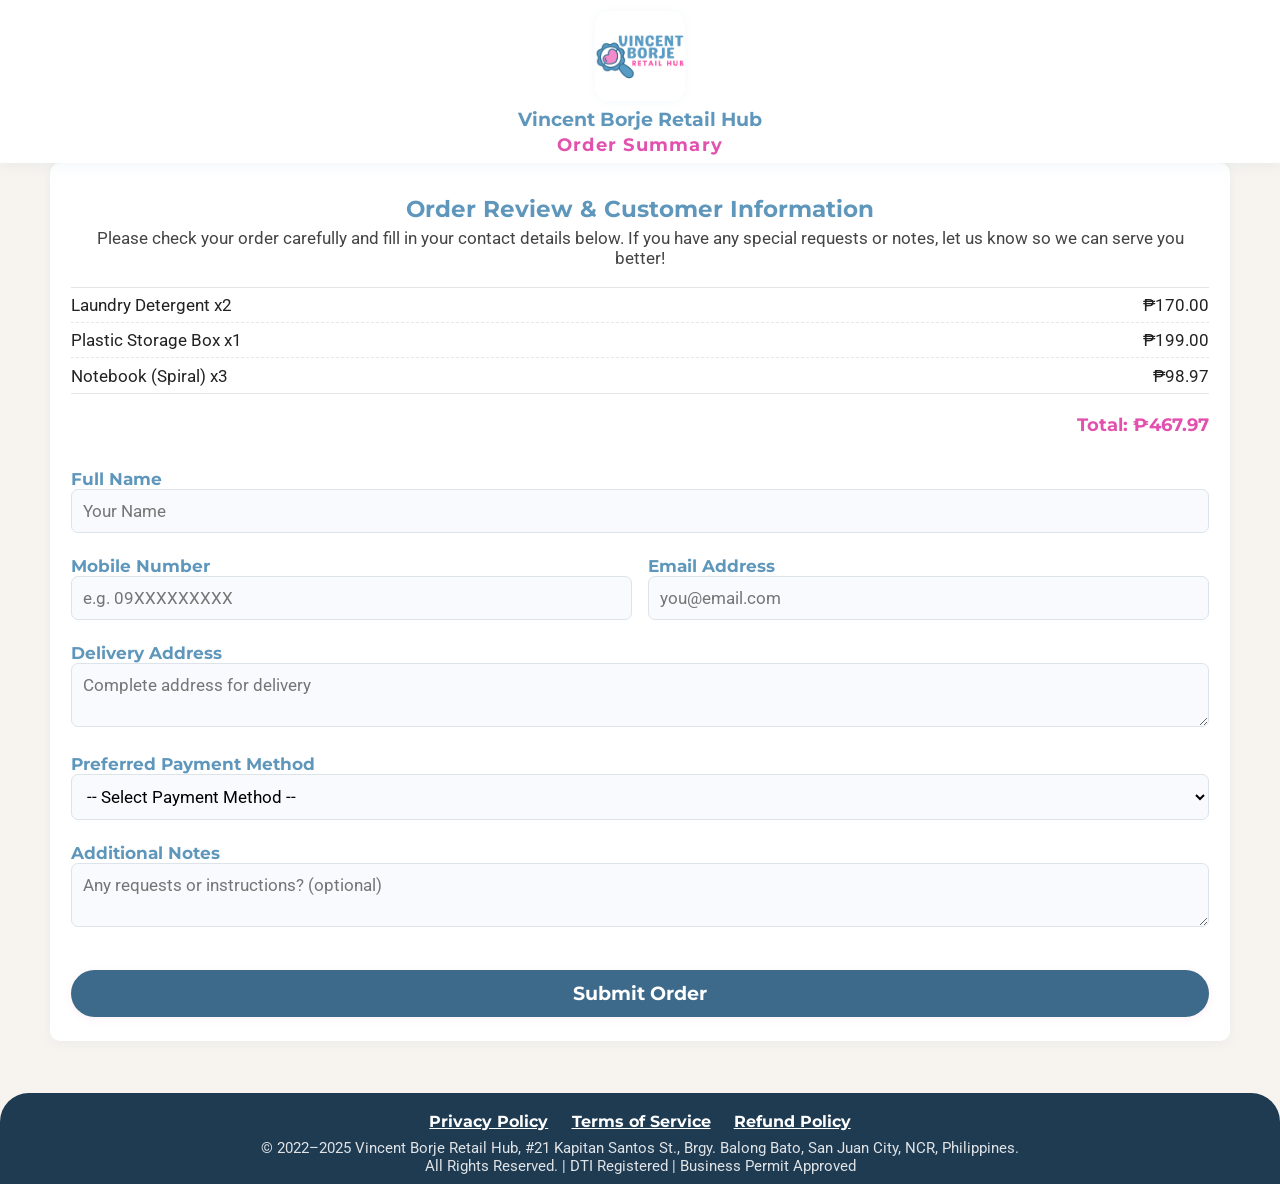
<file: order-summary.html>
<!DOCTYPE html>
<html lang="en">
<head>
  <meta charset="UTF-8">
  <title>Order Summary | Vincent Borje Retail Hub</title>
  <meta name="viewport" content="width=device-width, initial-scale=1.0">
  <meta name="description" content="Review your order, provide your contact details, and confirm your purchase at Vincent Borje Retail Hub. Responsive, secure, and customer-focused checkout experience.">
  <link rel="icon" href="image/LOGO.png" type="image/png">
  <link rel="stylesheet" href="https://fonts.googleapis.com/css?family=Montserrat:400,700|Roboto:400,700&display=swap">
  <style>
    :root {
      --primary-blue: #77a2c6;
      --accent-pink: #e251ad;
      --header-blue: #5e97bb;
      --bg-light: #f8fafd;
      --bg-white: #fff;
      --border-radius: 10px;
      --box-shadow: 0 2px 12px rgba(120,160,190,0.09);
      --success-green: #3cc77a;
      --danger-red: #e251ad;
    }
    html, body {
      margin: 0;
      padding: 0;
      font-family: 'Montserrat', 'Roboto', Arial, sans-serif;
      background: var(--bg-light);
      color: #222;
      min-height: 100vh;
      scroll-behavior: smooth;
    }
    header {
      background: var(--bg-white);
      box-shadow: 0 2px 14px rgba(120,160,190,0.11);
      display: flex;
      flex-direction: column;
      align-items: center;
      padding: 0.7rem 0 0.2rem 0;
      position: sticky;
      top: 0;
      z-index: 200;
      width: 100%;
    }
    .logo-wrap {
      display: flex;
      flex-direction: column;
      align-items: center;
      gap: 0.2rem;
      margin-bottom: 0.3rem;
    }
    .logo-wrap img {
      width: 90px;
      height: 90px;
      object-fit: contain;
      border-radius: 14px;
      background: #fff;
      box-shadow: 0 1px 10px rgba(120,160,190,0.08);
      margin-bottom: 0.2rem;
    }
    .logo-title {
      font-family: 'Montserrat', serif;
      font-size: 1.18rem;
      font-weight: 700;
      color: var(--header-blue);
      text-align: center;
    }
    .logo-sub {
      font-family: 'Montserrat', serif;
      font-size: 1.1rem;
      font-weight: 700;
      color: var(--accent-pink);
      text-align: center;
      letter-spacing: 0.07em;
    }
    main {
      width: 100%;
      max-width: 500px;
      margin: 1rem auto 0 auto;
      padding: 0 1rem;
      display: flex;
      flex-direction: column;
      gap: 2rem;
    }
    .summary-box {
      background: var(--bg-white);
      border-radius: var(--border-radius);
      box-shadow: var(--box-shadow);
      padding: 2rem 1.3rem 1.5rem 1.3rem;
      margin-bottom: 1.2rem;
    }
    .summary-title {
      color: var(--header-blue);
      font-size: 1.45rem;
      font-weight: 700;
      font-family: 'Montserrat', serif;
      margin-bottom: 0.3rem;
      text-align: center;
    }
    .summary-subtitle {
      color: #444;
      font-size: 1.07rem;
      font-family: 'Roboto', sans-serif;
      text-align: center;
      margin-bottom: 1.2rem;
    }
    .order-list {
      list-style: none;
      padding: 0;
      margin: 0 0 1.2rem 0;
      font-size: 1.05rem;
      border-top: 1px solid #e5e5ea;
      border-bottom: 1px solid #e5e5ea;
    }
    .order-list li {
      display: flex;
      justify-content: space-between;
      align-items: center;
      padding: 0.45rem 0;
      font-family: 'Roboto', sans-serif;
      color: #222;
    }
    .order-list li:not(:last-child) {
      border-bottom: 1px dashed #e5e5ea;
    }
    .order-total {
      font-weight: 700;
      color: var(--accent-pink);
      text-align: right;
      font-size: 1.13rem;
      margin-top: 0.7rem;
    }
    .checkout-form {
      margin-top: 2rem;
      display: flex;
      flex-direction: column;
      gap: 1.15rem;
    }
    .form-label {
      font-size: 1.07rem;
      color: var(--header-blue);
      margin-bottom: 0.25rem;
      font-weight: 700;
      font-family: 'Montserrat', serif;
    }
    .form-input, .form-select, .form-textarea {
      width: 100%;
      padding: 0.7rem;
      border-radius: 7px;
      border: 1px solid #dde4e9;
      font-size: 1.05rem;
      font-family: 'Roboto', sans-serif;
      margin-bottom: 0.2rem;
      box-sizing: border-box;
      background: #f8fafd;
      transition: border 0.15s;
    }
    .form-input:focus, .form-select:focus, .form-textarea:focus {
      outline: none;
      border-color: var(--primary-blue);
      background: #fff;
    }
    .form-row {
      display: flex;
      gap: 1rem;
    }
    .form-row > * {
      flex: 1 1 0;
    }
    .checkout-btn {
      background: var(--accent-pink);
      color: #fff;
      border: none;
      padding: 0.7rem 0;
      border-radius: 7px;
      font-weight: 700;
      font-size: 1.17rem;
      cursor: pointer;
      font-family: 'Montserrat', serif;
      margin-top: 1.1rem;
      box-shadow: 0 2px 10px rgba(226,81,173,0.08);
      transition: background 0.18s;
      width: 100%;
    }
    .checkout-btn:hover {
      background: var(--header-blue);
      color: #fff;
    }
    .confirmation-box {
      background: #f8fffa;
      border-radius: var(--border-radius);
      border: 1px solid var(--success-green);
      box-shadow: 0 2px 18px rgba(60,199,122,0.07);
      padding: 2rem 1.3rem;
      margin-bottom: 2rem;
      margin-top: 2rem;
      text-align: center;
      animation: fadeInConfirm 0.19s;
    }
    @keyframes fadeInConfirm {
      from { opacity: 0; transform: translateY(25px);}
      to { opacity: 1; transform: translateY(0);}
    }
    .confirmation-title {
      font-size: 1.35rem;
      color: var(--success-green);
      font-weight: 700;
      font-family: 'Montserrat', serif;
      margin-bottom: 0.7rem;
    }
    .confirmation-details {
      font-size: 1.09rem;
      color: #222;
      margin-bottom: 1.2rem;
      font-family: 'Roboto', sans-serif;
    }
    .payment-alert {
      background: #fff6fc;
      border-left: 5px solid var(--danger-red);
      border-radius: 6px;
      padding: 1.1rem 1rem;
      margin: 1.5rem 0;
      font-size: 1.06rem;
      color: var(--danger-red);
      font-family: 'Roboto', sans-serif;
    }
    /* Footer */
    footer {
      background: var(--header-blue);
      color: #fff;
      text-align: center;
      padding: 1.2rem 0 0.6rem 0;
      margin-top: 2rem;
      font-size: 1rem;
      font-family: 'Roboto', sans-serif;
    }
    .footer-links {
      margin-bottom: 0.5rem;
    }
    .footer-links a {
      color: #fff;
      text-decoration: underline;
      margin: 0 0.6rem;
      font-size: 1rem;
      font-family: 'Montserrat', serif;
      font-weight: 700;
    }
    .footer-links a:hover {
      color: var(--accent-pink);
    }
    .footer-info {
      font-size: 0.96rem;
      margin-top: 0.5rem;
      opacity: 0.86;
    }
    /* Responsive */
    @media (max-width: 650px) {
      main {
        max-width: 98vw;
        padding: 0 0.3rem;
      }
      .summary-box, .confirmation-box {
        padding: 1.2rem 0.5rem;
      }
    }
    @media (max-width: 450px) {
      .summary-title {
        font-size: 1.13rem;
      }
      .confirmation-title {
        font-size: 1.1rem;
      }
      .logo-wrap img {
        width: 60px;
        height: 60px;
      }
      .logo-title, .logo-sub {
        font-size: 1rem;
      }
    }
  </style>
  <link rel="stylesheet" href="polish.css">
</head>
<body>
  <header>
    <div class="logo-wrap">
      <img src="image/LOGO.png" alt="Vincent Borje Retail Hub Logo" />
      <div class="logo-title">Vincent Borje Retail Hub</div>
      <div class="logo-sub">Order Summary</div>
    </div>
  </header>
  <main>
    <div class="summary-box" id="orderSummaryBox">
      <div class="summary-title">Order Review & Customer Information</div>
      <div class="summary-subtitle">
        Please check your order carefully and fill in your contact details below. If you have any special requests or notes, let us know so we can serve you better!
      </div>
      <ul class="order-list" id="orderList">
        <li><span>Laundry Detergent x2</span><span>₱170.00</span></li>
        <li><span>Plastic Storage Box x1</span><span>₱199.00</span></li>
        <li><span>Notebook (Spiral) x3</span><span>₱98.97</span></li>
        <!-- Product items should be dynamically generated in production -->
      </ul>
      <div class="order-total" id="orderTotal">Total: ₱467.97</div>
      <form class="checkout-form" id="checkoutForm" autocomplete="off">
        <div>
          <label for="customerName" class="form-label">Full Name</label>
          <input type="text" id="customerName" name="customerName" class="form-input" required maxlength="100" placeholder="Your Name">
        </div>
        <div class="form-row">
          <div>
            <label for="customerPhone" class="form-label">Mobile Number</label>
            <input type="tel" id="customerPhone" name="customerPhone" class="form-input" required maxlength="20" pattern="^(09|\+639)\d{9}$" placeholder="e.g. 09XXXXXXXXX">
          </div>
          <div>
            <label for="customerEmail" class="form-label">Email Address</label>
            <input type="email" id="customerEmail" name="customerEmail" class="form-input" required maxlength="100" placeholder="you@email.com">
          </div>
        </div>
        <div>
          <label for="customerAddress" class="form-label">Delivery Address</label>
          <textarea id="customerAddress" name="customerAddress" class="form-textarea" required maxlength="200" placeholder="Complete address for delivery"></textarea>
        </div>
        <div>
          <label for="paymentMethod" class="form-label">Preferred Payment Method</label>
          <select id="paymentMethod" name="paymentMethod" class="form-select" required>
            <option value="">-- Select Payment Method --</option>
            <option value="Cash">Cash</option>
            <option value="GCash">GCash</option>
            <option value="Bank Transfer">Bank Transfer (BPI, Metrobank)</option>
            <option value="Maya">Maya (QR Payment)</option>
          </select>
        </div>
        <div>
          <label for="customerNotes" class="form-label">Additional Notes</label>
          <textarea id="customerNotes" name="customerNotes" class="form-textarea" maxlength="200" placeholder="Any requests or instructions? (optional)"></textarea>
        </div>
        <button type="submit" class="checkout-btn" id="submitOrderBtn">Submit Order</button>
      </form>
    </div>
    <div class="confirmation-box" id="confirmationBox" style="display:none;">
      <div class="confirmation-title">Thank You! Your Order Has Been Sent</div>
      <div class="confirmation-details">
        We appreciate your purchase. A member of our team will contact you soon to confirm your order details—including product colors, availability, and any other specifics.<br><br>
        Please check your messages and respond promptly to verify these details. Once confirmed, we'll send you a payment link based on your selected payment method.<br><br>
        <strong>Note:</strong> Payment must be completed within <strong>24 hours</strong> to secure your order. Orders not paid within this period will be cancelled automatically.
      </div>
      <div class="payment-alert">
        For assistance or questions, contact us at <a href="mailto:info@vincentborje.store" style="color:var(--danger-red);text-decoration:underline;">info@vincentborje.store</a> or call <strong>+63 945 824 7103</strong>.<br>
        We’re here to help!
      </div>
    </div>
  </main>
  <footer>
    <div class="footer-links">
      <a href="privacy-policy.html">Privacy Policy</a>
      <a href="terms.html">Terms of Service</a>
      <a href="refund-policy.html">Refund Policy</a>
    </div>
    <div class="footer-info">
      &copy; 2022–2025 Vincent Borje Retail Hub, #21 Kapitan Santos St., Brgy. Balong Bato, San Juan City, NCR, Philippines.<br>
      All Rights Reserved. | DTI Registered | Business Permit Approved
    </div>
  </footer>
  <script>
    // Responsive sticky header
    (function(){
      const header = document.querySelector('header');
      function onScroll() {
        if(window.scrollY > 0) {
          header.classList.add('sticky');
        } else {
          header.classList.remove('sticky');
        }
      }
      window.addEventListener('scroll', onScroll);
    })();

    // Checkout form submission and confirmation
    document.getElementById('checkoutForm').addEventListener('submit', function(e){
      e.preventDefault();
      document.getElementById('orderSummaryBox').style.display = 'none';
      document.getElementById('confirmationBox').style.display = 'block';
      window.scrollTo({ top: 0, behavior: 'smooth' });
    });

    // Optionally, update order list and total dynamically from localStorage or passed data
    // For demonstration purposes, the items are static in this example.
  </script>
</body>
</html>
</file>
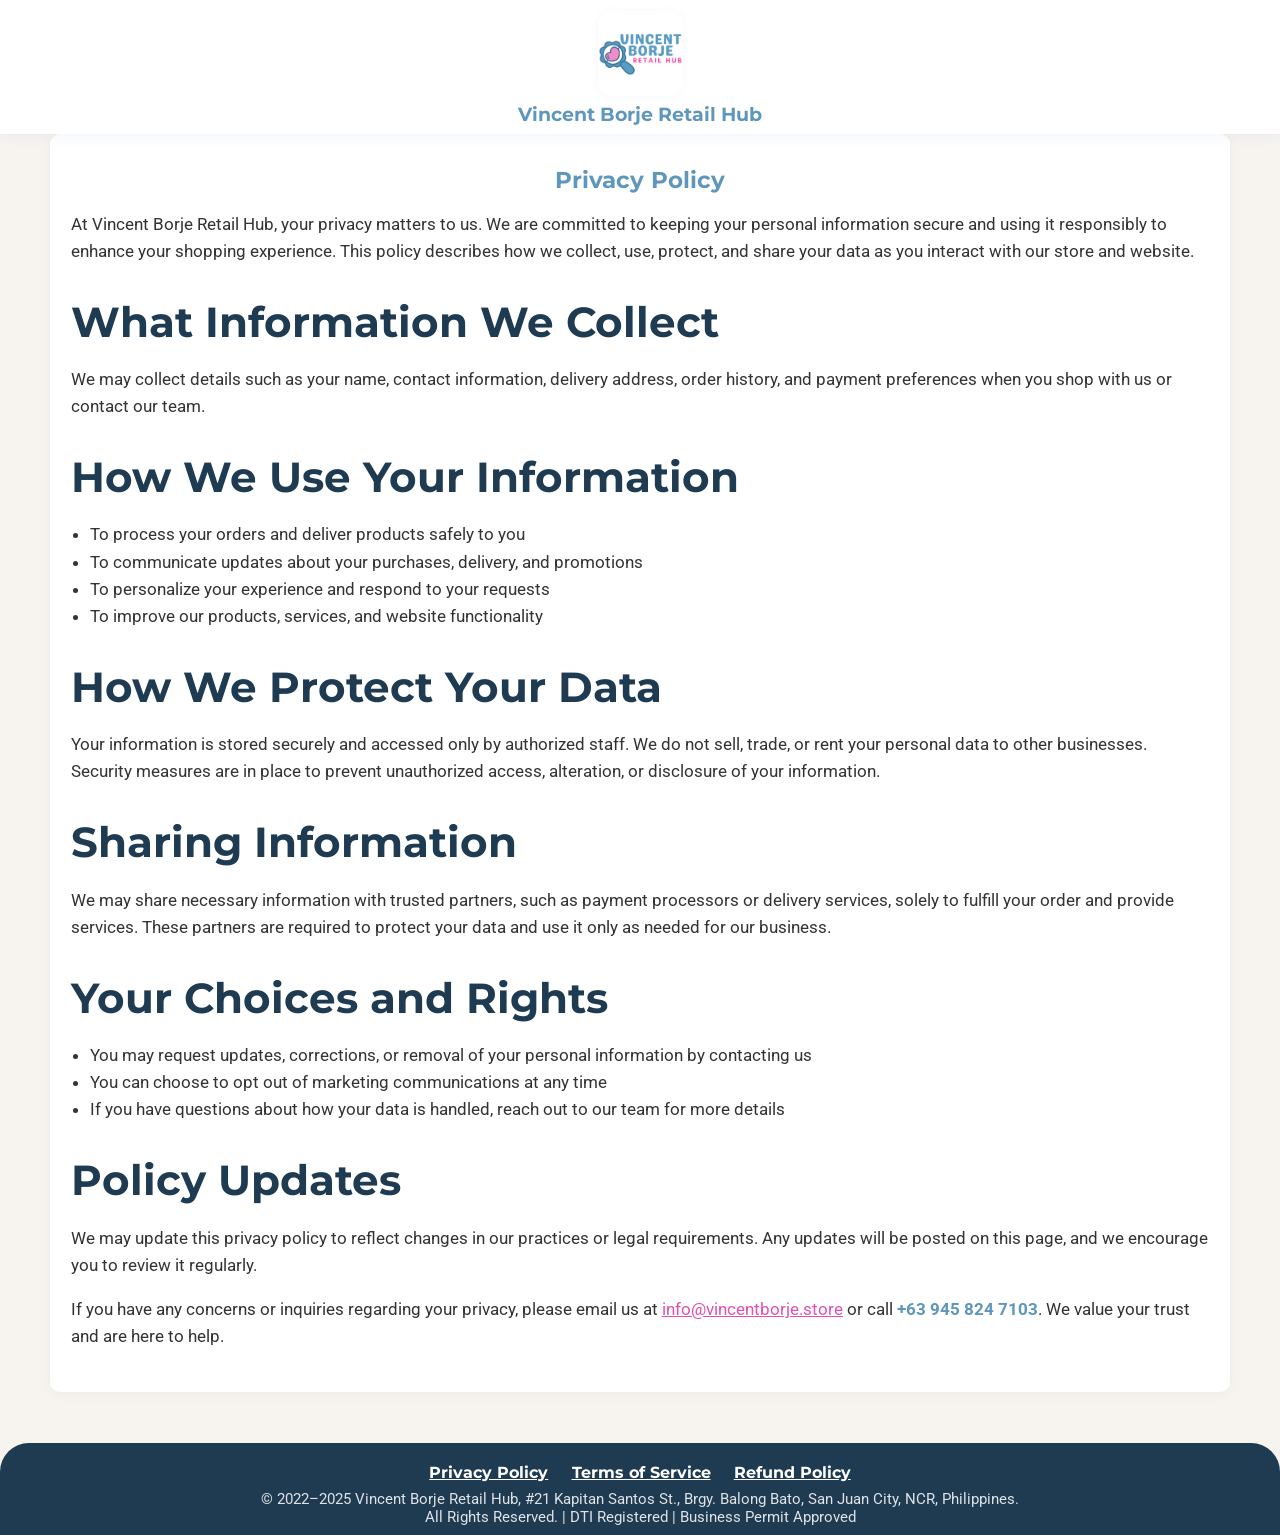
<file: privacy-policy.html>
<!DOCTYPE html>
<html lang="en">
<head>
  <meta charset="UTF-8">
  <title>Privacy Policy | Vincent Borje Retail Hub</title>
  <meta name="viewport" content="width=device-width, initial-scale=1.0">
  <meta name="description" content="Learn how Vincent Borje Retail Hub values and protects your privacy. Read our privacy policy for details on personal data handling, security, and your rights as a customer.">
  <link rel="icon" href="image/LOGO.png" type="image/png">
  <link rel="stylesheet" href="https://fonts.googleapis.com/css?family=Montserrat:400,700|Roboto:400,700&display=swap">
  <style>
    :root {
      --primary-blue: #77a2c6;
      --accent-pink: #e251ad;
      --header-blue: #5e97bb;
      --bg-light: #f8fafd;
      --bg-white: #fff;
      --border-radius: 10px;
      --box-shadow: 0 2px 12px rgba(120,160,190,0.09);
    }
    html, body {
      margin: 0;
      padding: 0;
      font-family: 'Montserrat', 'Roboto', Arial, sans-serif;
      background: var(--bg-light);
      color: #222;
      min-height: 100vh;
      scroll-behavior: smooth;
    }
    header {
      background: var(--bg-white);
      box-shadow: 0 2px 14px rgba(120,160,190,0.11);
      display: flex;
      flex-direction: column;
      align-items: center;
      padding: 0.7rem 0 0.2rem 0;
      position: sticky;
      top: 0;
      z-index: 200;
      width: 100%;
    }
    .logo-wrap {
      display: flex;
      flex-direction: column;
      align-items: center;
      gap: 0.2rem;
      margin-bottom: 0.3rem;
    }
    .logo-wrap img {
      width: 85px;
      height: 85px;
      object-fit: contain;
      border-radius: 14px;
      background: #fff;
      box-shadow: 0 1px 10px rgba(120,160,190,0.08);
      margin-bottom: 0.2rem;
    }
    .logo-title {
      font-family: 'Montserrat', serif;
      font-size: 1.17rem;
      font-weight: 700;
      color: var(--header-blue);
      text-align: center;
    }
    main {
      width: 100%;
      max-width: 600px;
      margin: 1.2rem auto 0 auto;
      padding: 0 1rem;
      display: flex;
      flex-direction: column;
      gap: 2rem;
    }
    .policy-box {
      background: var(--bg-white);
      border-radius: var(--border-radius);
      box-shadow: var(--box-shadow);
      padding: 2rem 1.3rem 1.5rem 1.3rem;
      margin-bottom: 1.2rem;
    }
    .policy-title {
      color: var(--header-blue);
      font-size: 1.45rem;
      font-weight: 700;
      font-family: 'Montserrat', serif;
      margin-bottom: 0.8rem;
      text-align: center;
    }
    h2 {
      color: var(--accent-pink);
      font-family: 'Montserrat', serif;
      font-size: 1.15rem;
      margin-bottom: 0.4rem;
      margin-top: 2rem;
    }
    p, ul {
      color: #333;
      font-size: 1.06rem;
      font-family: 'Roboto', sans-serif;
      margin-bottom: 1.1rem;
      line-height: 1.6;
    }
    ul {
      padding-left: 1.2rem;
    }
    strong {
      color: var(--header-blue);
    }
    footer {
      background: var(--header-blue);
      color: #fff;
      text-align: center;
      padding: 1.2rem 0 0.6rem 0;
      margin-top: 2rem;
      font-size: 1rem;
      font-family: 'Roboto', sans-serif;
    }
    .footer-links {
      margin-bottom: 0.5rem;
    }
    .footer-links a {
      color: #fff;
      text-decoration: underline;
      margin: 0 0.6rem;
      font-size: 1rem;
      font-family: 'Montserrat', serif;
      font-weight: 700;
    }
    .footer-links a:hover {
      color: var(--accent-pink);
    }
    .footer-info {
      font-size: 0.96rem;
      margin-top: 0.5rem;
      opacity: 0.86;
    }
    @media (max-width: 650px) {
      main {
        max-width: 98vw;
        padding: 0 0.3rem;
      }
      .policy-box {
        padding: 1.2rem 0.5rem 1rem 0.5rem;
      }
      .logo-wrap img {
        width: 55px;
        height: 55px;
      }
      .logo-title {
        font-size: 1rem;
      }
    }
  </style>
  <link rel="stylesheet" href="polish.css">
</head>
<body>
  <header>
    <div class="logo-wrap">
      <img src="image/LOGO.png" alt="Vincent Borje Retail Hub Logo" />
      <div class="logo-title">Vincent Borje Retail Hub</div>
    </div>
  </header>
  <main>
    <div class="policy-box">
      <div class="policy-title">Privacy Policy</div>
      <p>
        At Vincent Borje Retail Hub, your privacy matters to us. We are committed to keeping your personal information secure and using it responsibly to enhance your shopping experience. This policy describes how we collect, use, protect, and share your data as you interact with our store and website.
      </p>
      <h2>What Information We Collect</h2>
      <p>
        We may collect details such as your name, contact information, delivery address, order history, and payment preferences when you shop with us or contact our team.
      </p>
      <h2>How We Use Your Information</h2>
      <ul>
        <li>To process your orders and deliver products safely to you</li>
        <li>To communicate updates about your purchases, delivery, and promotions</li>
        <li>To personalize your experience and respond to your requests</li>
        <li>To improve our products, services, and website functionality</li>
      </ul>
      <h2>How We Protect Your Data</h2>
      <p>
        Your information is stored securely and accessed only by authorized staff. We do not sell, trade, or rent your personal data to other businesses. Security measures are in place to prevent unauthorized access, alteration, or disclosure of your information.
      </p>
      <h2>Sharing Information</h2>
      <p>
        We may share necessary information with trusted partners, such as payment processors or delivery services, solely to fulfill your order and provide services. These partners are required to protect your data and use it only as needed for our business.
      </p>
      <h2>Your Choices and Rights</h2>
      <ul>
        <li>You may request updates, corrections, or removal of your personal information by contacting us</li>
        <li>You can choose to opt out of marketing communications at any time</li>
        <li>If you have questions about how your data is handled, reach out to our team for more details</li>
      </ul>
      <h2>Policy Updates</h2>
      <p>
        We may update this privacy policy to reflect changes in our practices or legal requirements. Any updates will be posted on this page, and we encourage you to review it regularly.
      </p>
      <p>
        If you have any concerns or inquiries regarding your privacy, please email us at <a href="mailto:info@vincentborje.store" style="color:var(--accent-pink);text-decoration:underline;">info@vincentborje.store</a> or call <strong>+63 945 824 7103</strong>. We value your trust and are here to help.
      </p>
    </div>
  </main>
  <footer>
    <div class="footer-links">
      <a href="privacy-policy.html">Privacy Policy</a>
      <a href="terms.html">Terms of Service</a>
      <a href="refund-policy.html">Refund Policy</a>
    </div>
    <div class="footer-info">
      &copy; 2022–2025 Vincent Borje Retail Hub, #21 Kapitan Santos St., Brgy. Balong Bato, San Juan City, NCR, Philippines.<br>
      All Rights Reserved. | DTI Registered | Business Permit Approved
    </div>
  </footer>
</body>
</html>
</file>
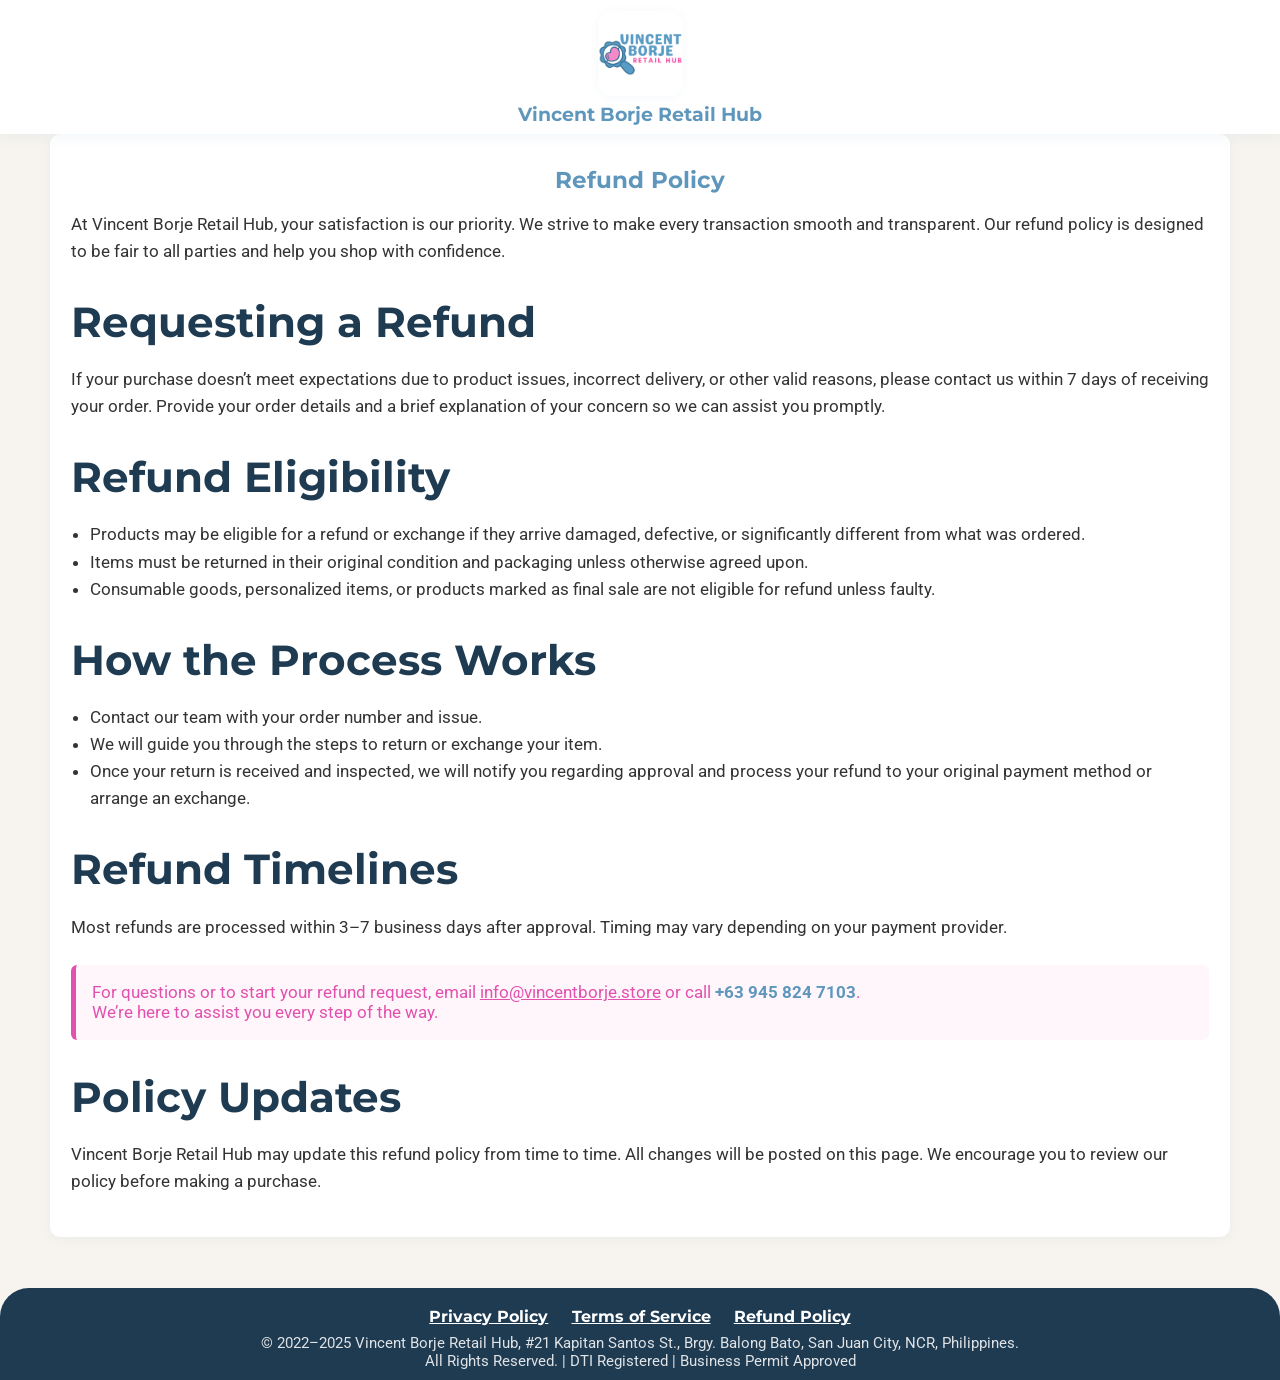
<file: refund-policy.html>
<!DOCTYPE html>
<html lang="en">
<head>
  <meta charset="UTF-8">
  <title>Refund Policy | Vincent Borje Retail Hub</title>
  <meta name="viewport" content="width=device-width, initial-scale=1.0">
  <meta name="description" content="Find out how Vincent Borje Retail Hub handles refunds and exchanges. Our policy aims to provide clarity and fairness for every customer.">
  <link rel="icon" href="image/LOGO.png" type="image/png">
  <link rel="stylesheet" href="https://fonts.googleapis.com/css?family=Montserrat:400,700|Roboto:400,700&display=swap">
  <style>
    :root {
      --primary-blue: #77a2c6;
      --accent-pink: #e251ad;
      --header-blue: #5e97bb;
      --bg-light: #f8fafd;
      --bg-white: #fff;
      --border-radius: 10px;
      --box-shadow: 0 2px 12px rgba(120,160,190,0.09);
      --danger-red: #e251ad;
    }
    html, body {
      margin: 0;
      padding: 0;
      font-family: 'Montserrat', 'Roboto', Arial, sans-serif;
      background: var(--bg-light);
      color: #222;
      min-height: 100vh;
      scroll-behavior: smooth;
    }
    header {
      background: var(--bg-white);
      box-shadow: 0 2px 14px rgba(120,160,190,0.11);
      display: flex;
      flex-direction: column;
      align-items: center;
      padding: 0.7rem 0 0.2rem 0;
      position: sticky;
      top: 0;
      z-index: 200;
      width: 100%;
    }
    .logo-wrap {
      display: flex;
      flex-direction: column;
      align-items: center;
      gap: 0.2rem;
      margin-bottom: 0.3rem;
    }
    .logo-wrap img {
      width: 85px;
      height: 85px;
      object-fit: contain;
      border-radius: 14px;
      background: #fff;
      box-shadow: 0 1px 10px rgba(120,160,190,0.08);
      margin-bottom: 0.2rem;
    }
    .logo-title {
      font-family: 'Montserrat', serif;
      font-size: 1.17rem;
      font-weight: 700;
      color: var(--header-blue);
      text-align: center;
    }
    main {
      width: 100%;
      max-width: 600px;
      margin: 1.2rem auto 0 auto;
      padding: 0 1rem;
      display: flex;
      flex-direction: column;
      gap: 2rem;
    }
    .policy-box {
      background: var(--bg-white);
      border-radius: var(--border-radius);
      box-shadow: var(--box-shadow);
      padding: 2rem 1.3rem 1.5rem 1.3rem;
      margin-bottom: 1.2rem;
    }
    .policy-title {
      color: var(--header-blue);
      font-size: 1.45rem;
      font-weight: 700;
      font-family: 'Montserrat', serif;
      margin-bottom: 0.8rem;
      text-align: center;
    }
    h2 {
      color: var(--accent-pink);
      font-family: 'Montserrat', serif;
      font-size: 1.15rem;
      margin-bottom: 0.4rem;
      margin-top: 2rem;
    }
    p, ul {
      color: #333;
      font-size: 1.06rem;
      font-family: 'Roboto', sans-serif;
      margin-bottom: 1.1rem;
      line-height: 1.6;
    }
    ul {
      padding-left: 1.2rem;
    }
    strong {
      color: var(--header-blue);
    }
    .alert-info {
      background: #fff6fc;
      border-left: 5px solid var(--danger-red);
      border-radius: 6px;
      padding: 1.1rem 1rem;
      margin: 1.5rem 0;
      font-size: 1.06rem;
      color: var(--danger-red);
      font-family: 'Roboto', sans-serif;
    }
    footer {
      background: var(--header-blue);
      color: #fff;
      text-align: center;
      padding: 1.2rem 0 0.6rem 0;
      margin-top: 2rem;
      font-size: 1rem;
      font-family: 'Roboto', sans-serif;
    }
    .footer-links {
      margin-bottom: 0.5rem;
    }
    .footer-links a {
      color: #fff;
      text-decoration: underline;
      margin: 0 0.6rem;
      font-size: 1rem;
      font-family: 'Montserrat', serif;
      font-weight: 700;
    }
    .footer-links a:hover {
      color: var(--accent-pink);
    }
    .footer-info {
      font-size: 0.96rem;
      margin-top: 0.5rem;
      opacity: 0.86;
    }
    @media (max-width: 650px) {
      main {
        max-width: 98vw;
        padding: 0 0.3rem;
      }
      .policy-box {
        padding: 1.2rem 0.5rem 1rem 0.5rem;
      }
      .logo-wrap img {
        width: 55px;
        height: 55px;
      }
      .logo-title {
        font-size: 1rem;
      }
    }
  </style>
  <link rel="stylesheet" href="polish.css">
</head>
<body>
  <header>
    <div class="logo-wrap">
      <img src="image/LOGO.png" alt="Vincent Borje Retail Hub Logo" />
      <div class="logo-title">Vincent Borje Retail Hub</div>
    </div>
  </header>
  <main>
    <div class="policy-box">
      <div class="policy-title">Refund Policy</div>
      <p>
        At Vincent Borje Retail Hub, your satisfaction is our priority. We strive to make every transaction smooth and transparent. Our refund policy is designed to be fair to all parties and help you shop with confidence.
      </p>
      <h2>Requesting a Refund</h2>
      <p>
        If your purchase doesn’t meet expectations due to product issues, incorrect delivery, or other valid reasons, please contact us within 7 days of receiving your order. Provide your order details and a brief explanation of your concern so we can assist you promptly.
      </p>
      <h2>Refund Eligibility</h2>
      <ul>
        <li>Products may be eligible for a refund or exchange if they arrive damaged, defective, or significantly different from what was ordered.</li>
        <li>Items must be returned in their original condition and packaging unless otherwise agreed upon.</li>
        <li>Consumable goods, personalized items, or products marked as final sale are not eligible for refund unless faulty.</li>
      </ul>
      <h2>How the Process Works</h2>
      <ul>
        <li>Contact our team with your order number and issue.</li>
        <li>We will guide you through the steps to return or exchange your item.</li>
        <li>Once your return is received and inspected, we will notify you regarding approval and process your refund to your original payment method or arrange an exchange.</li>
      </ul>
      <h2>Refund Timelines</h2>
      <p>
        Most refunds are processed within 3–7 business days after approval. Timing may vary depending on your payment provider.
      </p>
      <div class="alert-info">
        For questions or to start your refund request, email <a href="mailto:info@vincentborje.store" style="color:var(--accent-pink);text-decoration:underline;">info@vincentborje.store</a> or call <strong>+63 945 824 7103</strong>.<br>
        We’re here to assist you every step of the way.
      </div>
      <h2>Policy Updates</h2>
      <p>
        Vincent Borje Retail Hub may update this refund policy from time to time. All changes will be posted on this page. We encourage you to review our policy before making a purchase.
      </p>
    </div>
  </main>
  <footer>
    <div class="footer-links">
      <a href="privacy-policy.html">Privacy Policy</a>
      <a href="terms.html">Terms of Service</a>
      <a href="refund-policy.html">Refund Policy</a>
    </div>
    <div class="footer-info">
      &copy; 2022–2025 Vincent Borje Retail Hub, #21 Kapitan Santos St., Brgy. Balong Bato, San Juan City, NCR, Philippines.<br>
      All Rights Reserved. | DTI Registered | Business Permit Approved
    </div>
  </footer>
</body>
</html>
</file>
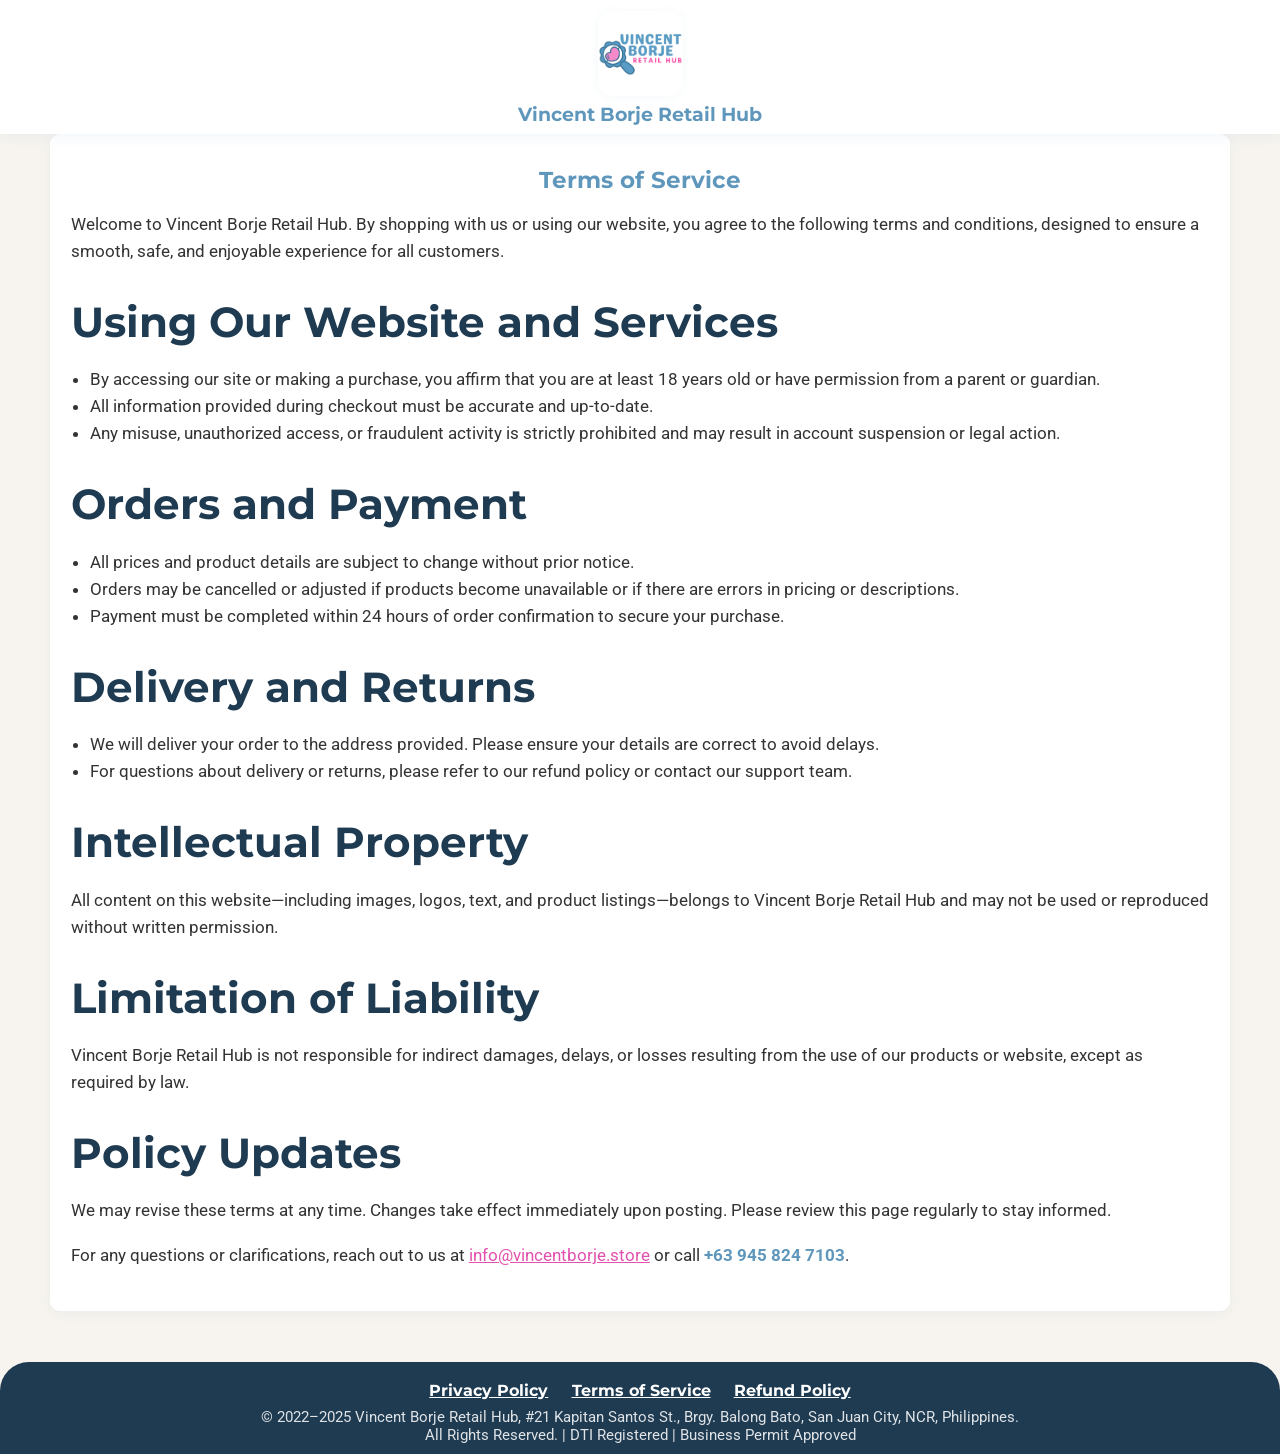
<file: terms.html>
<!DOCTYPE html>
<html lang="en">
<head>
  <meta charset="UTF-8">
  <title>Terms of Service | Vincent Borje Retail Hub</title>
  <meta name="viewport" content="width=device-width, initial-scale=1.0">
  <meta name="description" content="Review our terms and conditions for using Vincent Borje Retail Hub’s website and services. Clear, respectful, and customer-friendly guidelines for a smooth shopping experience.">
  <link rel="icon" href="image/LOGO.png" type="image/png">
  <link rel="stylesheet" href="https://fonts.googleapis.com/css?family=Montserrat:400,700|Roboto:400,700&display=swap">
  <style>
    :root {
      --primary-blue: #77a2c6;
      --accent-pink: #e251ad;
      --header-blue: #5e97bb;
      --bg-light: #f8fafd;
      --bg-white: #fff;
      --border-radius: 10px;
      --box-shadow: 0 2px 12px rgba(120,160,190,0.09);
    }
    html, body {
      margin: 0;
      padding: 0;
      font-family: 'Montserrat', 'Roboto', Arial, sans-serif;
      background: var(--bg-light);
      color: #222;
      min-height: 100vh;
      scroll-behavior: smooth;
    }
    header {
      background: var(--bg-white);
      box-shadow: 0 2px 14px rgba(120,160,190,0.11);
      display: flex;
      flex-direction: column;
      align-items: center;
      padding: 0.7rem 0 0.2rem 0;
      position: sticky;
      top: 0;
      z-index: 200;
      width: 100%;
    }
    .logo-wrap {
      display: flex;
      flex-direction: column;
      align-items: center;
      gap: 0.2rem;
      margin-bottom: 0.3rem;
    }
    .logo-wrap img {
      width: 85px;
      height: 85px;
      object-fit: contain;
      border-radius: 14px;
      background: #fff;
      box-shadow: 0 1px 10px rgba(120,160,190,0.08);
      margin-bottom: 0.2rem;
    }
    .logo-title {
      font-family: 'Montserrat', serif;
      font-size: 1.17rem;
      font-weight: 700;
      color: var(--header-blue);
      text-align: center;
    }
    main {
      width: 100%;
      max-width: 600px;
      margin: 1.2rem auto 0 auto;
      padding: 0 1rem;
      display: flex;
      flex-direction: column;
      gap: 2rem;
    }
    .policy-box {
      background: var(--bg-white);
      border-radius: var(--border-radius);
      box-shadow: var(--box-shadow);
      padding: 2rem 1.3rem 1.5rem 1.3rem;
      margin-bottom: 1.2rem;
    }
    .policy-title {
      color: var(--header-blue);
      font-size: 1.45rem;
      font-weight: 700;
      font-family: 'Montserrat', serif;
      margin-bottom: 0.8rem;
      text-align: center;
    }
    h2 {
      color: var(--accent-pink);
      font-family: 'Montserrat', serif;
      font-size: 1.15rem;
      margin-bottom: 0.4rem;
      margin-top: 2rem;
    }
    p, ul {
      color: #333;
      font-size: 1.06rem;
      font-family: 'Roboto', sans-serif;
      margin-bottom: 1.1rem;
      line-height: 1.6;
    }
    ul {
      padding-left: 1.2rem;
    }
    strong {
      color: var(--header-blue);
    }
    footer {
      background: var(--header-blue);
      color: #fff;
      text-align: center;
      padding: 1.2rem 0 0.6rem 0;
      margin-top: 2rem;
      font-size: 1rem;
      font-family: 'Roboto', sans-serif;
    }
    .footer-links {
      margin-bottom: 0.5rem;
    }
    .footer-links a {
      color: #fff;
      text-decoration: underline;
      margin: 0 0.6rem;
      font-size: 1rem;
      font-family: 'Montserrat', serif;
      font-weight: 700;
    }
    .footer-links a:hover {
      color: var(--accent-pink);
    }
    .footer-info {
      font-size: 0.96rem;
      margin-top: 0.5rem;
      opacity: 0.86;
    }
    @media (max-width: 650px) {
      main {
        max-width: 98vw;
        padding: 0 0.3rem;
      }
      .policy-box {
        padding: 1.2rem 0.5rem 1rem 0.5rem;
      }
      .logo-wrap img {
        width: 55px;
        height: 55px;
      }
      .logo-title {
        font-size: 1rem;
      }
    }
  </style>
  <link rel="stylesheet" href="polish.css">
</head>
<body>
  <header>
    <div class="logo-wrap">
      <img src="image/LOGO.png" alt="Vincent Borje Retail Hub Logo" />
      <div class="logo-title">Vincent Borje Retail Hub</div>
    </div>
  </header>
  <main>
    <div class="policy-box">
      <div class="policy-title">Terms of Service</div>
      <p>
        Welcome to Vincent Borje Retail Hub. By shopping with us or using our website, you agree to the following terms and conditions, designed to ensure a smooth, safe, and enjoyable experience for all customers.
      </p>
      <h2>Using Our Website and Services</h2>
      <ul>
        <li>By accessing our site or making a purchase, you affirm that you are at least 18 years old or have permission from a parent or guardian.</li>
        <li>All information provided during checkout must be accurate and up-to-date.</li>
        <li>Any misuse, unauthorized access, or fraudulent activity is strictly prohibited and may result in account suspension or legal action.</li>
      </ul>
      <h2>Orders and Payment</h2>
      <ul>
        <li>All prices and product details are subject to change without prior notice.</li>
        <li>Orders may be cancelled or adjusted if products become unavailable or if there are errors in pricing or descriptions.</li>
        <li>Payment must be completed within 24 hours of order confirmation to secure your purchase.</li>
      </ul>
      <h2>Delivery and Returns</h2>
      <ul>
        <li>We will deliver your order to the address provided. Please ensure your details are correct to avoid delays.</li>
        <li>For questions about delivery or returns, please refer to our refund policy or contact our support team.</li>
      </ul>
      <h2>Intellectual Property</h2>
      <p>
        All content on this website—including images, logos, text, and product listings—belongs to Vincent Borje Retail Hub and may not be used or reproduced without written permission.
      </p>
      <h2>Limitation of Liability</h2>
      <p>
        Vincent Borje Retail Hub is not responsible for indirect damages, delays, or losses resulting from the use of our products or website, except as required by law.
      </p>
      <h2>Policy Updates</h2>
      <p>
        We may revise these terms at any time. Changes take effect immediately upon posting. Please review this page regularly to stay informed.
      </p>
      <p>
        For any questions or clarifications, reach out to us at <a href="mailto:info@vincentborje.store" style="color:var(--accent-pink);text-decoration:underline;">info@vincentborje.store</a> or call <strong>+63 945 824 7103</strong>.
      </p>
    </div>
  </main>
  <footer>
    <div class="footer-links">
      <a href="privacy-policy.html">Privacy Policy</a>
      <a href="terms.html">Terms of Service</a>
      <a href="refund-policy.html">Refund Policy</a>
    </div>
    <div class="footer-info">
      &copy; 2022–2025 Vincent Borje Retail Hub, #21 Kapitan Santos St., Brgy. Balong Bato, San Juan City, NCR, Philippines.<br>
      All Rights Reserved. | DTI Registered | Business Permit Approved
    </div>
  </footer>
</body>
</html>
</file>
<file: polish.css>
:root {
  --steel: #3d6a8a;
  --steel-deep: #1f3b52;
  --rust: #c05a3c;
  --cream: #f7f4ef;
  --card: #fff;
  --ink: #26323a;
  --muted: #6b7680;
  --line: #e1e6e9;
  --radius: 1.2rem;
  --shadow: 0 20px 42px -26px rgba(31,59,82,.4);
  --display: 'Kanit', 'Montserrat', sans-serif;
}
html { scroll-behavior: smooth; }
body { background: var(--cream); color: var(--ink); -webkit-font-smoothing: antialiased; }
section[id] { scroll-margin-top: 160px; }
h1, h2, h3, .logo-text-main { font-family: var(--display); }

/* Header */
#stickyHeader { background: rgba(247,244,239,.95); backdrop-filter: blur(6px); box-shadow: none; border-bottom: 1px solid var(--line); padding: .8rem 1.5rem; }
.logo-branding img { width: 42px; height: 42px; border-radius: 50%; }
.logo-text-main { font-size: 1.05rem; letter-spacing: .02em; color: var(--steel-deep); }
.logo-text-sub { font-size: .7rem; letter-spacing: .1em; color: var(--rust); }
.logo-text-retail { display: none; }
#mainNav a { font-weight: 700; font-size: .86rem; color: var(--ink); }
#mainNav a.active, #mainNav a:hover { background: #eef3f6 !important; color: var(--steel) !important; }

main { max-width: 1180px; margin: 0 auto; padding: 0 1.5rem; }
main > section { margin-bottom: clamp(3.2rem, 7vw, 5.5rem); }
main h2 { font-size: clamp(1.8rem, 3.6vw, 2.6rem); color: var(--steel-deep); margin-bottom: 1.2rem; }

/* Hero */
.hero {
  background: linear-gradient(150deg, var(--steel) 0%, var(--steel-deep) 100%); color: #dde8ef;
  border-radius: 1.8rem; padding: clamp(2rem, 5vw, 3.8rem) 1.5rem; margin-top: 1.6rem; box-shadow: var(--shadow);
  max-width: 1180px; margin-left: auto; margin-right: auto; text-align: center;
}
.hero h1 { color: #fff; font-size: clamp(2rem, 4vw, 3rem); }
.hero h2 { color: var(--rust); font-weight: 500; font-size: 1.15rem; margin: .6rem 0 1.2rem; background: none; }
.hero p { color: #c4d4e0; max-width: 62ch; margin: 0 auto .8rem; }
.hero .tagline { display: inline-block; background: var(--rust); color: #fff; font-weight: 700; padding: .5rem 1.3rem; border-radius: 999px; margin-top: 1rem; }

/* About */
#about .about-details { background: var(--card); border: 1px solid var(--line); border-radius: 1.6rem; padding: clamp(1.8rem,4vw,3rem); }
.about-list { list-style: none; margin-top: 1.2rem; display: grid; gap: .5rem; background: var(--card); border: 1px solid var(--line); border-radius: 1.3rem; padding: 1.4rem; }
.about-list li { font-size: .9rem; border-bottom: 1px solid var(--line); padding-bottom: .5rem; }
.about-list li:last-child { border-bottom: none; padding-bottom: 0; }
.about-list strong { color: var(--steel); }

/* Products */
#products > div:first-of-type { background: var(--card); border: 1px solid var(--line); border-radius: 1.3rem; padding: 1.4rem 1.6rem; margin-bottom: 1.2rem; }
#products > ul { background: var(--card); border: 1px solid var(--line); border-radius: 1.3rem; padding: 1.4rem 1.6rem; margin: 0 0 1.4rem; list-style: none; display: grid; gap: .7rem; }
#products > ul strong { color: var(--steel); }
.products-grid { display: grid; grid-template-columns: repeat(4, 1fr); gap: 1.2rem; }
.product-card { background: var(--card); border: none; border-radius: 1.1rem; box-shadow: var(--shadow); padding: 0 0 1.2rem; overflow: hidden; transition: transform .2s; }
.product-card:hover { transform: translateY(-5px); }
.product-card img { width: 100%; height: 150px; object-fit: contain; background: var(--cream); padding: .9rem; margin-bottom: .8rem; }
.product-title { font-family: var(--display); color: var(--steel-deep); font-size: 1rem; padding: 0 1rem; }
.product-desc { color: var(--muted); font-size: .8rem; padding: .3rem 1rem 0; }
.product-info { color: var(--muted); font-size: .76rem; padding: .35rem 1rem 0; }
.product-price { color: var(--rust); font-weight: 800; font-size: 1.1rem; padding: .4rem 1rem .8rem; }
.add-to-cart-btn { margin: 0 1rem; width: calc(100% - 2rem); background: var(--steel); color: #fff; border: none; border-radius: 999px; padding: .65rem; font-weight: 700; cursor: pointer; }
.add-to-cart-btn:hover { background: var(--rust); }

/* Cart */
.cart-section { background: var(--card); border: 1px solid var(--line); border-radius: 1.3rem; padding: 1.8rem; }
.cart-section h3 { color: var(--steel-deep); }
.checkout-btn { background: var(--steel); color: #fff; border: none; border-radius: 999px; padding: .75rem 1.4rem; font-weight: 700; cursor: pointer; }
.checkout-btn:hover { background: var(--rust); }
.floating-cart-btn { background: var(--steel); box-shadow: 0 14px 28px -8px rgba(61,106,138,.6); border-radius: 50%; }
.cart-modal { border-radius: 1.3rem; }

/* Contact */
#contact { background: var(--steel-deep); color: #dde8ef; border-radius: 1.6rem; padding: clamp(1.8rem,4vw,3rem); }
#contact .contact-details { color: #dde8ef; }
#contact h2 { color: #fff; }
#contact strong { color: #f0c9ba; }
#contact ul { list-style: none; margin: .6rem 0 0; display: flex; flex-wrap: wrap; gap: .5rem; }
#contact li { background: rgba(255,255,255,.08); border-radius: 999px; padding: .35rem .9rem; font-size: .85rem; }

/* Testimonials + FAQ generic */
main > section:nth-last-child(2), main > section:last-child { background: var(--card); border: 1px solid var(--line); border-radius: 1.3rem; padding: clamp(1.6rem,4vw,2.4rem); }

footer { background: var(--steel-deep); border-radius: 1.8rem 1.8rem 0 0; }

@media (max-width: 1000px) {
  .products-grid { grid-template-columns: 1fr 1fr; }
}
@media (max-width: 600px) {
  .products-grid { grid-template-columns: 1fr; }
  .hero { border-radius: 1.4rem; }
}
@media (prefers-reduced-motion: reduce) { html { scroll-behavior: auto; } * { transition: none !important; } }
</file>
